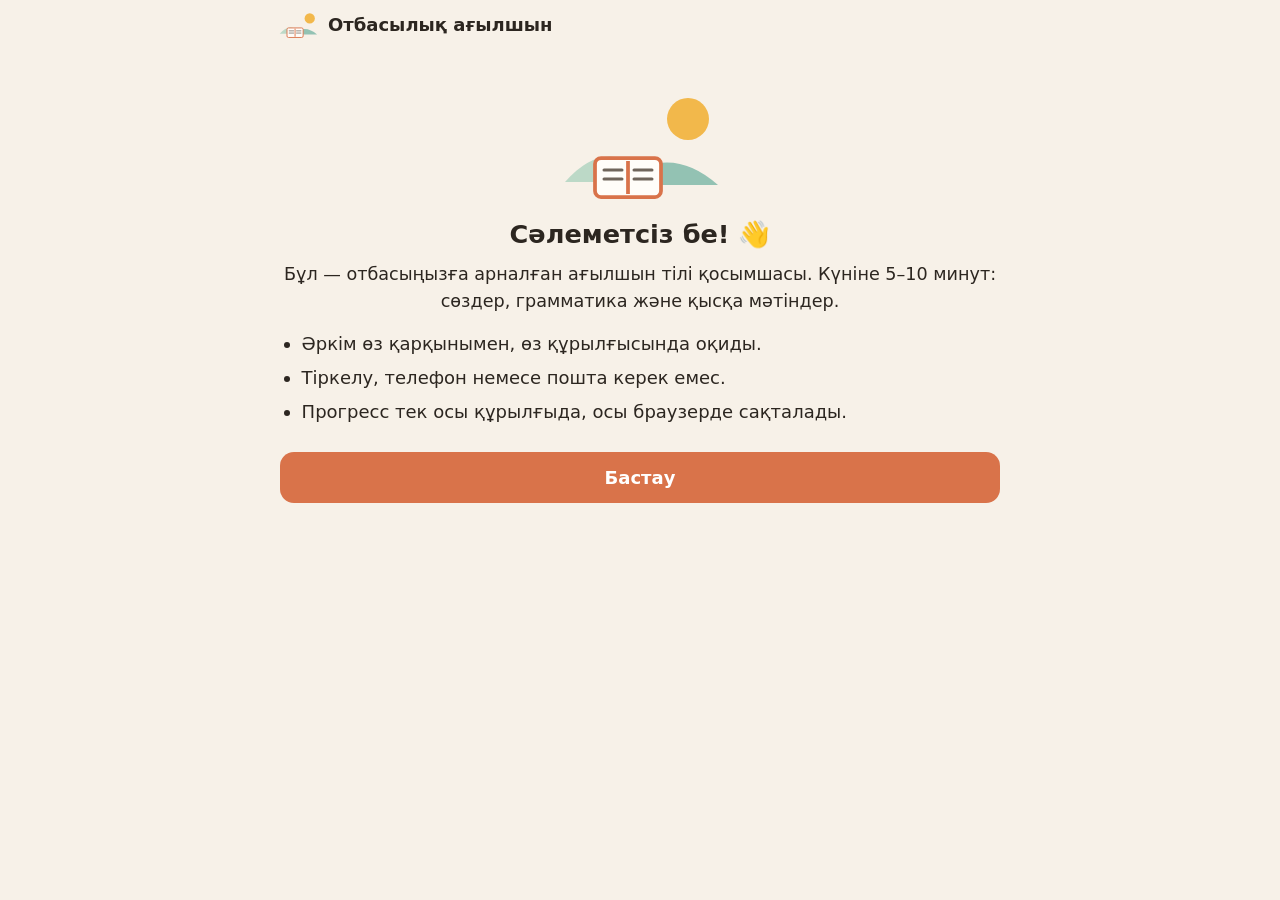
<file: family-english-app/index.html>
<!doctype html>
<html lang="kk">
<head>
  <meta charset="utf-8">
  <meta name="viewport" content="width=device-width, initial-scale=1, viewport-fit=cover">
  <meta name="description" content="Отбасыға арналған ағылшын тілі: сөздер, грамматика және қысқа мәтіндер. Прогресс осы құрылғыда сақталады.">
  <meta name="theme-color" content="#f7f1e8">
  <title>Отбасылық ағылшын</title>
  <link rel="icon" href="data:image/svg+xml,%3Csvg xmlns='http://www.w3.org/2000/svg' viewBox='0 0 64 64'%3E%3Crect width='64' height='64' rx='14' fill='%23d9734a'/%3E%3Ctext x='32' y='44' font-size='34' text-anchor='middle' fill='white' font-family='sans-serif' font-weight='700'%3EEn%3C/text%3E%3C/svg%3E">
  <link rel="stylesheet" href="css/styles.css">
</head>
<body>
  <div id="app" aria-live="polite">
    <div class="loading" role="status">
      <div class="spinner" aria-hidden="true"></div>
      <p>Жүктелуде…</p>
    </div>
  </div>
  <noscript>
    <p style="padding:24px;font-family:sans-serif">Қосымша жұмыс істеуі үшін браузерде JavaScript қосулы болуы керек.</p>
  </noscript>

  <!-- Учебные данные -->
  <script src="js/content/stages.js"></script>
  <script src="js/content/helpers.js"></script>
  <script src="js/content/diagnostic.js"></script>
  <script src="js/content/lessons-stage0.js"></script>
  <script src="js/content/lessons-stage1.js"></script>
  <script src="js/content/lessons-stage2.js"></script>
  <script src="js/content/lessons-stage3.js"></script>
  <!-- Логика и интерфейс -->
  <script src="js/storage.js"></script>
  <script src="js/engine.js"></script>
  <script src="js/ui.js"></script>
  <script src="js/app.js"></script>
</body>
</html>
</file>
<file: family-english-app/css/styles.css>
/* Отбасылық ағылшын — тёплый, спокойный интерфейс. Без внешних шрифтов. */

:root {
  --bg: #f7f1e8;
  --card: #fffdf9;
  --ink: #2c2620;
  --muted: #6f655b;
  --line: #e8dccb;
  --accent: #d9734a;       /* терракота */
  --accent-ink: #ffffff;
  --accent-soft: #fbe6da;
  --teal: #2f8f83;
  --teal-soft: #dcf0ec;
  --plum: #7a5a9e;
  --plum-soft: #ece4f5;
  --amber: #c98a1a;
  --amber-soft: #fbefd5;
  --ok: #2e8b57;
  --ok-soft: #e1f3e8;
  --bad: #c0563d;
  --bad-soft: #fbe5df;
  --info-soft: #e8eef9;
  --sun: #f2b84b;
  --hill1: #bcd9c7;
  --hill2: #93c2b3;
  --shadow: 0 2px 10px rgba(80, 55, 30, 0.07);
  --radius: 18px;
  --font: system-ui, -apple-system, "Segoe UI", Roboto, "Noto Sans", Arial, sans-serif;
}

@media (prefers-color-scheme: dark) {
  :root {
    --bg: #1d1a17;
    --card: #27231f;
    --ink: #f3ece3;
    --muted: #b5a99c;
    --line: #3b352f;
    --accent: #e88a63;
    --accent-ink: #1d1a17;
    --accent-soft: #3d2b22;
    --teal: #5cc0b3;
    --teal-soft: #1f3632;
    --plum: #b596da;
    --plum-soft: #312a3b;
    --amber: #e3ab45;
    --amber-soft: #3a3020;
    --ok: #6ccf95;
    --ok-soft: #1f3528;
    --bad: #ee8b72;
    --bad-soft: #3d2620;
    --info-soft: #232b38;
    --sun: #d9a23e;
    --hill1: #3c5a4c;
    --hill2: #2f4d44;
    --shadow: 0 2px 10px rgba(0, 0, 0, 0.3);
  }
}

* { box-sizing: border-box; }
html { -webkit-text-size-adjust: 100%; }
body {
  margin: 0;
  background: var(--bg);
  color: var(--ink);
  font-family: var(--font);
  font-size: 17px;
  line-height: 1.55;
}
h1 { font-size: 1.6rem; line-height: 1.25; margin: 0.2em 0 0.4em; }
h2 { font-size: 1.2rem; line-height: 1.3; margin: 0.2em 0 0.5em; }
h3 { font-size: 1.05rem; margin: 0.8em 0 0.4em; }
p { margin: 0.4em 0 0.8em; }
button { font: inherit; color: inherit; }
.hidden { display: none !important; }
.muted { color: var(--muted); }
.small { font-size: 0.9rem; }
.empty { color: var(--muted); font-style: italic; }

#app { min-height: 100vh; display: flex; flex-direction: column; }
.page {
  width: 100%;
  max-width: 760px;
  margin: 0 auto;
  padding: 16px 16px 110px;
  flex: 1;
}
.lesson-page { padding-bottom: 40px; }

/* ---------- loading */
.loading { margin: auto; text-align: center; color: var(--muted); padding: 40px; }
.spinner {
  width: 40px; height: 40px; margin: 0 auto 12px;
  border: 4px solid var(--line); border-top-color: var(--accent);
  border-radius: 50%; animation: spin 0.9s linear infinite;
}
@keyframes spin { to { transform: rotate(360deg); } }

/* ---------- topbar & nav */
.topbar {
  display: flex; align-items: center; justify-content: space-between; gap: 12px;
  padding: 10px 16px; max-width: 760px; width: 100%; margin: 0 auto;
}
.brand { display: flex; align-items: center; gap: 8px; font-weight: 700; }
.brand-mark svg { width: 44px; height: 30px; display: block; }
.chip-profile { max-width: 50%; overflow: hidden; text-overflow: ellipsis; white-space: nowrap; }

.bottom-nav {
  position: fixed; left: 0; right: 0; bottom: 0;
  display: flex; justify-content: center; gap: 4px;
  background: var(--card); border-top: 1px solid var(--line);
  padding: 6px 8px calc(6px + env(safe-area-inset-bottom));
  z-index: 10;
}
.nav-item {
  flex: 1; max-width: 200px; min-height: 56px;
  display: flex; flex-direction: column; align-items: center; justify-content: center;
  background: none; border: 0; border-radius: 12px; cursor: pointer;
  font-size: 0.85rem; color: var(--muted);
}
.nav-item.active { color: var(--accent); background: var(--accent-soft); font-weight: 600; }
.nav-icon { font-size: 1.3rem; line-height: 1.1; }

/* ---------- buttons */
.btn {
  display: inline-flex; align-items: center; justify-content: center; gap: 6px;
  min-height: 50px; padding: 10px 20px;
  border-radius: 14px; border: 2px solid transparent;
  font-weight: 600; cursor: pointer; text-align: center;
  transition: transform 0.08s ease, background 0.15s ease;
}
.btn:active:not(:disabled) { transform: scale(0.98); }
.btn:disabled { opacity: 0.45; cursor: not-allowed; }
.btn-block { width: 100%; margin-top: 10px; }
.btn-primary { background: var(--accent); color: var(--accent-ink); }
.btn-secondary { background: var(--teal); color: #fff; }
.btn-ghost { background: transparent; border-color: var(--line); color: var(--ink); }
.btn-danger { background: var(--bad); color: #fff; }
.btn-small { min-height: 42px; padding: 6px 12px; font-size: 0.92rem; }
.link-btn { background: none; border: 0; color: var(--muted); text-decoration: underline; cursor: pointer; padding: 6px; }
.icon-btn {
  width: 46px; height: 46px; border-radius: 50%; border: 1px solid var(--line);
  background: var(--card); cursor: pointer; font-size: 1.1rem; flex-shrink: 0;
}
:focus-visible { outline: 3px solid var(--teal); outline-offset: 2px; }

.chips { display: flex; flex-wrap: wrap; gap: 8px; margin: 10px 0; }
.chip {
  border: 1px solid var(--line); background: var(--card); border-radius: 999px;
  padding: 8px 14px; min-height: 42px; cursor: pointer;
}
.row-gap { display: flex; flex-wrap: wrap; gap: 8px; }
.stack { display: flex; flex-direction: column; gap: 4px; }

/* ---------- cards */
.card {
  background: var(--card); border: 1px solid var(--line); border-radius: var(--radius);
  box-shadow: var(--shadow); margin: 0 0 16px;
}
.card-pad { padding: 20px; }
.section-title { margin-top: 4px; }
.step-label { color: var(--accent); font-weight: 600; font-size: 0.9rem; margin: 0; }

.hero { text-align: center; padding: 12px 4px; }
.hero-art svg { width: 180px; height: 120px; }
.lead { font-size: 1.1rem; }
.hero-list { text-align: left; padding-left: 1.2em; margin: 12px 0 16px; }
.hero-list li { margin: 6px 0; }

.greet h1 { margin-top: 4px; }

.banner { border-radius: 12px; padding: 10px 14px; margin: 10px 0; font-size: 0.95rem; }
.banner-warn { background: var(--bad-soft); margin: 0 16px; }
.banner-info { background: var(--info-soft); }
.banner-ok { background: var(--ok-soft); }

/* ---------- inputs */
.text-input {
  width: 100%; min-height: 54px; padding: 12px 16px; margin: 8px 0;
  border: 2px solid var(--line); border-radius: 14px; background: var(--bg);
  color: var(--ink); font-size: 1.1rem;
}
.text-input:focus { border-color: var(--teal); outline: none; }
.text-input.is-correct { border-color: var(--ok); background: var(--ok-soft); }
.text-input.is-wrong { border-color: var(--bad); background: var(--bad-soft); }

/* ---------- interests */
.interest-grid { display: grid; grid-template-columns: 1fr; gap: 10px; margin: 14px 0; }
@media (min-width: 560px) { .interest-grid { grid-template-columns: 1fr 1fr; } }
.interest-card {
  display: flex; align-items: center; gap: 12px; text-align: left;
  min-height: 64px; padding: 12px 14px; border-radius: 14px;
  border: 2px solid var(--line); background: var(--card); cursor: pointer; font-weight: 600;
}
.interest-card.selected { border-color: var(--accent); background: var(--accent-soft); }
.interest-icon { font-size: 1.6rem; }
.other-box { margin-bottom: 8px; }

/* ---------- lists */
.list { display: flex; flex-direction: column; gap: 8px; margin: 10px 0; }
.list-item, .list-row {
  display: flex; justify-content: space-between; align-items: center; gap: 10px; flex-wrap: wrap;
  padding: 12px 14px; border: 1px solid var(--line); border-radius: 12px; background: var(--card);
}
.list-item { cursor: pointer; min-height: 56px; text-align: left; width: 100%; }

/* ---------- progress */
.progress-wrap { margin-bottom: 12px; }
.progress-meta { display: flex; justify-content: space-between; align-items: center; font-size: 0.92rem; color: var(--muted); }
.progress { height: 10px; background: var(--line); border-radius: 999px; overflow: hidden; }
.progress-bar { height: 100%; background: var(--teal); border-radius: 999px; transition: width 0.3s ease; }

.lesson-top {
  display: flex; align-items: center; gap: 12px;
  max-width: 760px; width: 100%; margin: 0 auto; padding: 12px 16px;
  position: sticky; top: 0; background: var(--bg); z-index: 5;
}
.lesson-top-mid { flex: 1; min-width: 0; }
.lesson-top-title { font-weight: 600; font-size: 0.95rem; white-space: nowrap; overflow: hidden; text-overflow: ellipsis; margin-bottom: 4px; }

/* ---------- skills colors */
.skill-words { --skill: var(--amber); --skill-soft: var(--amber-soft); }
.skill-grammar { --skill: var(--teal); --skill-soft: var(--teal-soft); }
.skill-reading { --skill: var(--plum); --skill-soft: var(--plum-soft); }

.skill-results { display: grid; gap: 12px; margin: 14px 0; }
.skill-result, .skill-progress {
  border: 1px solid var(--line); border-left: 6px solid var(--skill); border-radius: 14px; padding: 12px 14px;
  margin-bottom: 12px; background: var(--card);
}
.skill-result-head { display: flex; align-items: center; gap: 8px; flex-wrap: wrap; margin-bottom: 6px; }
.skill-icon { font-size: 1.3rem; }
.skill-icon.big { font-size: 2rem; }
.stepper { display: flex; justify-content: space-between; align-items: center; gap: 10px; flex-wrap: wrap; }
.stage-name { font-weight: 700; }

.skill-section { margin: 18px 0 26px; }
.skill-section-head { display: flex; gap: 12px; align-items: flex-start; margin-bottom: 8px; }
.skill-section-head h2 { margin: 0; }
.lesson-list { display: grid; gap: 10px; }
.lesson-wrap.current { border: 2px dashed var(--skill); border-radius: 20px; padding: 6px; }
.current-label { font-size: 0.85rem; font-weight: 700; color: var(--skill); padding: 2px 8px 6px; }

.lesson-card {
  background: var(--card); border: 1px solid var(--line); border-top: 5px solid var(--skill);
  border-radius: var(--radius); padding: 14px 16px; box-shadow: var(--shadow);
}
.lesson-card.big { padding: 18px 20px; background: linear-gradient(180deg, var(--skill-soft), var(--card) 70%); }
.lesson-card-head { display: flex; gap: 8px; align-items: center; flex-wrap: wrap; }
.skill-badge { background: var(--skill-soft); color: var(--ink); border-radius: 999px; padding: 3px 10px; font-size: 0.85rem; font-weight: 600; }
.done-badge { color: var(--ok); font-weight: 700; font-size: 0.85rem; margin-left: auto; }
.lesson-title { margin: 8px 0 2px; font-size: 1.15rem; }
.lesson-card-foot { display: flex; justify-content: space-between; align-items: center; gap: 10px; flex-wrap: wrap; }

.review-card { display: flex; justify-content: space-between; align-items: center; gap: 12px; flex-wrap: wrap; }
.stats-row { display: flex; gap: 28px; }
.stat-num { font-size: 1.6rem; font-weight: 700; color: var(--teal); }

/* ---------- task */
.phase-label { font-size: 0.88rem; color: var(--muted); font-weight: 600; margin-bottom: 4px; }
.task-prompt { font-size: 1.2rem; }
.visual { font-size: 4rem; text-align: center; line-height: 1.2; margin: 8px 0; }
.sentence {
  font-size: 1.25rem; font-weight: 600; background: var(--bg); border-radius: 12px;
  padding: 12px 16px; margin: 8px 0 12px;
}
.sign {
  font-family: ui-monospace, "SF Mono", Menlo, Consolas, monospace;
  background: #233b36; color: #f5f1e6; border-radius: 12px; padding: 14px 18px;
  margin: 8px 0 12px; font-size: 1.05rem; line-height: 1.7; letter-spacing: 0.02em;
}
.mini-text { margin: 8px 0 12px; padding: 10px 16px; border-left: 4px solid var(--plum); background: var(--plum-soft); border-radius: 0 12px 12px 0; }
.mini-text p { margin: 4px 0; }
.glossary { display: flex; flex-wrap: wrap; gap: 6px; align-items: center; margin: 6px 0 12px; font-size: 0.9rem; }
.glossary-label { color: var(--muted); font-weight: 600; }
.gloss { background: var(--bg); border: 1px dashed var(--line); border-radius: 8px; padding: 2px 8px; }

.options { display: grid; gap: 10px; margin: 10px 0; }
.option {
  text-align: left; min-height: 56px; padding: 12px 16px; border-radius: 14px;
  border: 2px solid var(--line); background: var(--card); cursor: pointer; font-size: 1.05rem;
}
.option:hover:not(:disabled) { border-color: var(--teal); }
.option:disabled { cursor: default; }
.option.is-correct { border-color: var(--ok); background: var(--ok-soft); font-weight: 600; }
.option.is-wrong { border-color: var(--bad); background: var(--bad-soft); }
.dk-row { display: flex; justify-content: flex-end; }

.order-line {
  min-height: 64px; border: 2px dashed var(--line); border-radius: 14px; padding: 10px;
  display: flex; flex-wrap: wrap; gap: 8px; align-items: center; margin: 10px 0;
}
.order-line.is-correct { border-color: var(--ok); background: var(--ok-soft); border-style: solid; }
.order-line.is-wrong { border-color: var(--bad); background: var(--bad-soft); border-style: solid; }
.order-pool { display: flex; flex-wrap: wrap; gap: 8px; margin-bottom: 12px; min-height: 50px; }
.placeholder { color: var(--muted); font-size: 0.95rem; }
.token {
  min-height: 48px; padding: 8px 14px; border-radius: 12px; border: 2px solid var(--line);
  background: var(--card); cursor: pointer; font-size: 1.05rem; font-weight: 600;
}
.token-chosen { background: var(--teal-soft); border-color: var(--teal); }
.token:disabled { cursor: default; }

.match { display: grid; grid-template-columns: 1fr 1fr; gap: 10px; margin: 10px 0; }
.match-col { display: flex; flex-direction: column; gap: 8px; }
.match-item { width: 100%; text-align: center; font-weight: 600; }
.match-item.selected { border-color: var(--teal); background: var(--teal-soft); }
.match-item.is-correct { border-color: var(--ok); background: var(--ok-soft); opacity: 0.8; }
.shake { animation: shake 0.35s ease; border-color: var(--bad); }
@keyframes shake { 25% { transform: translateX(-4px); } 75% { transform: translateX(4px); } }
@media (prefers-reduced-motion: reduce) { .shake, .spinner { animation: none; } .progress-bar { transition: none; } }

.type-row .row-gap { margin-top: 4px; }

.feedback { border-radius: 14px; padding: 12px 16px; margin: 14px 0 4px; }
.feedback-ok { background: var(--ok-soft); border: 1px solid var(--ok); }
.feedback-bad { background: var(--accent-soft); border: 1px solid var(--accent); }
.feedback-head { font-weight: 700; margin-bottom: 4px; }
.feedback-answer { margin-bottom: 4px; }
.feedback-explain { margin: 4px 0; }
.feedback-note { margin: 4px 0 0; font-size: 0.9rem; color: var(--muted); }

/* ---------- intro & text */
.goal { background: var(--teal-soft); border-radius: 14px; padding: 12px 16px; margin-bottom: 12px; }
.goal-label { font-weight: 700; font-size: 0.9rem; }
.goal p { margin: 4px 0 0; }
.sub { color: var(--muted); font-size: 0.95rem; text-transform: uppercase; letter-spacing: 0.04em; }
.examples { display: grid; gap: 8px; }
.example { border: 1px solid var(--line); border-radius: 12px; padding: 10px 14px; }
.ex-en { font-weight: 600; }
.ex-kk { color: var(--muted); }
.word-grid { display: grid; grid-template-columns: repeat(auto-fill, minmax(140px, 1fr)); gap: 10px; margin-bottom: 8px; }
.word-tile { border: 1px solid var(--line); border-radius: 14px; padding: 12px; text-align: center; background: var(--card); }
.word-tile.theme { border-color: var(--accent); background: var(--accent-soft); }
.word-emoji { font-size: 1.8rem; }
.word-en { font-weight: 700; font-size: 1.1rem; }
.word-kk { color: var(--muted); }
.word-say { font-size: 0.8rem; color: var(--muted); margin-top: 4px; }

.text-card { border: 1px solid var(--line); border-radius: 14px; padding: 14px 16px; margin: 10px 0 14px; background: var(--bg); }
.text-card.compact summary { cursor: pointer; font-weight: 600; min-height: 32px; }
.text-label { font-size: 0.78rem; color: var(--muted); text-transform: uppercase; letter-spacing: 0.04em; }
.text-title { margin: 4px 0 8px; }
.reading p { margin: 0 0 8px; font-size: 1.08rem; }

/* ---------- result */
.result { text-align: center; }
.result-icon {
  width: 72px; height: 72px; border-radius: 50%; margin: 4px auto 8px;
  display: flex; align-items: center; justify-content: center;
  background: var(--ok-soft); color: var(--ok); font-size: 2.2rem; font-weight: 700;
}
.result-score { font-size: 1.1rem; }
.mistake-list { display: grid; gap: 10px; }
.mistake { border: 1px solid var(--line); border-left: 4px solid var(--accent); border-radius: 12px; padding: 10px 14px; text-align: left; }
.mistake-prompt { font-weight: 600; margin: 2px 0 4px; }

/* ---------- modal */
.modal-overlay {
  position: fixed; inset: 0; background: rgba(30, 22, 15, 0.45);
  display: flex; align-items: center; justify-content: center; padding: 16px; z-index: 50;
}
.modal { background: var(--card); border-radius: var(--radius); padding: 22px; max-width: 440px; width: 100%; box-shadow: 0 10px 40px rgba(0,0,0,0.25); }
.modal-title { margin-top: 0; }
.modal-actions { display: flex; gap: 10px; justify-content: flex-end; flex-wrap: wrap; margin-top: 12px; }

@media (min-width: 760px) {
  body { font-size: 18px; }
  .page { padding-top: 24px; }
}
</file>
